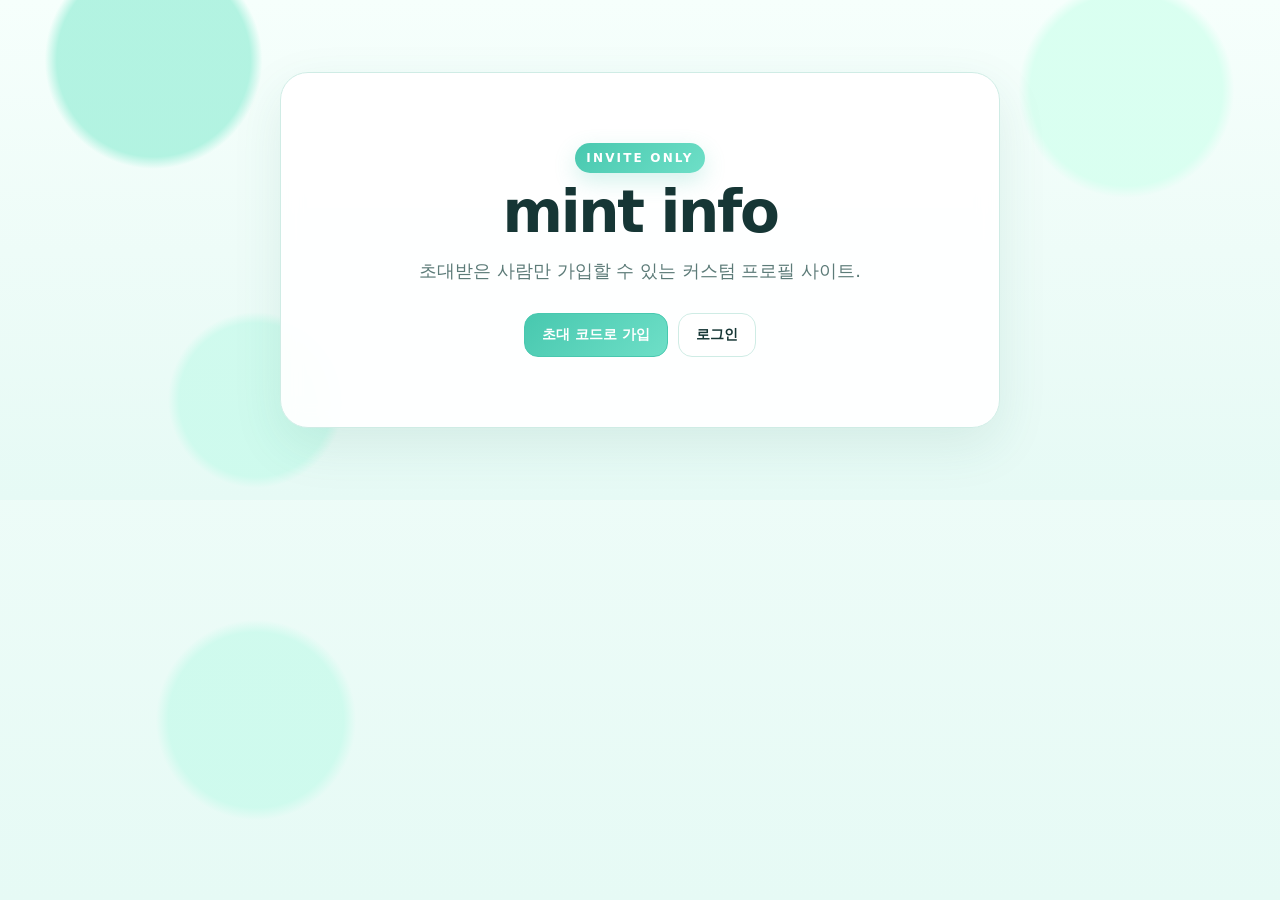
<file: index.html>
<!doctype html>
<html lang="ko">
<head>
  <meta charset="utf-8">
  <meta name="viewport" content="width=device-width,initial-scale=1">
  <title>mint info</title>
  <link rel="stylesheet" href="style.css">
</head>
<body>
  <main class="shell">
    <section class="hero card">
      <div class="eyebrow">INVITE ONLY</div>
      <h1>mint info</h1>
      <p>초대받은 사람만 가입할 수 있는 커스텀 프로필 사이트.</p>
      <div class="actions">
        <a class="btn primary" href="signup.html">초대 코드로 가입</a>
        <a class="btn" href="login.html">로그인</a>
      </div>
    </section>
  </main>
</body>
</html>
</file>
<file: style.css>
:root{
  --bg:#eefcf8;
  --card:rgba(255,255,255,.94);
  --text:#163635;
  --muted:#5c7b78;
  --line:#cfece5;
  --accent:#6edfc7;
  --accent-deep:#48c8af;
  --shadow:0 18px 50px rgba(41,113,98,.10);
}
*{box-sizing:border-box}
html,body{
  margin:0;
  min-height:100%;
  font-family:ui-sans-serif,system-ui,-apple-system,BlinkMacSystemFont,"Segoe UI",sans-serif;
  color:var(--text);
  background:
    radial-gradient(circle at 12% 12%,rgba(167,241,221,.85) 0 8%,transparent 9%),
    radial-gradient(circle at 88% 18%,rgba(216,255,240,.95) 0 8%,transparent 9%),
    radial-gradient(circle at 20% 80%,rgba(193,250,233,.65) 0 7%,transparent 8%),
    linear-gradient(180deg,#f6fffc 0%, #eefcf8 50%, #e6faf5 100%);
}
a{color:inherit}
.shell{width:min(720px,calc(100% - 32px));margin:0 auto;padding:72px 0}
.wide-shell{width:min(980px,calc(100% - 32px))}
.card{
  background:var(--card);
  border:1px solid var(--line);
  border-radius:28px;
  padding:36px;
  box-shadow:var(--shadow);
  backdrop-filter:blur(10px);
}
.hero{text-align:center;padding:70px 40px}
.hero h1,.form-card h1,.card h1{font-size:clamp(34px,7vw,58px);line-height:1;margin:10px 0 18px;letter-spacing:-.04em}
.hero p{font-size:18px;color:var(--muted)}
.eyebrow{
  display:inline-block;
  font-size:12px;
  font-weight:800;
  letter-spacing:.18em;
  background:linear-gradient(135deg,var(--accent-deep),var(--accent));
  color:white;
  padding:8px 11px;
  border-radius:999px;
  box-shadow:0 8px 22px rgba(72,200,175,.24);
}
.actions{display:flex;gap:10px;justify-content:center;flex-wrap:wrap;margin-top:30px}
.btn{
  appearance:none;
  border:1px solid var(--line);
  background:white;
  color:var(--text);
  text-decoration:none;
  padding:12px 17px;
  border-radius:14px;
  font-weight:800;
  cursor:pointer;
  font-size:14px;
  transition:transform .15s ease, box-shadow .15s ease, border-color .15s ease;
}
.btn:hover{transform:translateY(-1px);box-shadow:0 10px 24px rgba(72,200,175,.12);border-color:#b7e6da}
.btn.primary{
  background:linear-gradient(135deg,var(--accent-deep),var(--accent));
  border-color:var(--accent-deep);
  color:white;
}
.btn.wide{width:100%;margin-top:8px}
.form-card{max-width:560px;margin:auto}
.back{text-decoration:none;font-size:14px;color:var(--muted)}
form{margin-top:28px}
label{display:grid;gap:8px;font-size:13px;font-weight:800;margin-bottom:16px}
input,textarea,select{
  width:100%;
  border:1px solid var(--line);
  background:#fff;
  padding:13px 14px;
  border-radius:13px;
  font:inherit;
  outline:none;
}
input:focus,textarea:focus,select:focus{border-color:var(--accent-deep);box-shadow:0 0 0 3px rgba(72,200,175,.18)}
.muted{color:var(--muted)}
.small{font-size:13px}
.message{min-height:24px;font-size:14px;font-weight:700}
.message.error{color:#c53c58}
.message.success{color:#2d875c}
.topbar{
  height:64px;
  padding:0 24px;
  display:flex;
  align-items:center;
  justify-content:space-between;
  background:rgba(255,255,255,.84);
  border-bottom:1px solid var(--line);
  backdrop-filter:blur(14px);
  position:sticky;
  top:0;
  z-index:3;
}
.topbar nav{display:flex;gap:16px;align-items:center}
.topbar a,.link-button{text-decoration:none;font-weight:800;font-size:14px}
.brand{font-weight:900}
.link-button{border:0;background:none;cursor:pointer;padding:0}
.two-col{display:grid;grid-template-columns:1fr 1fr;gap:0 18px}
.full{grid-column:1/-1}
.public-card{text-align:center}
.avatar{
  width:96px;
  height:96px;
  border-radius:50%;
  display:grid;
  place-items:center;
  margin:0 auto 20px;
  background:linear-gradient(135deg,var(--accent-deep),var(--accent));
  color:white;
  font-size:36px;
  box-shadow:0 14px 28px rgba(72,200,175,.22);
}
.handle{color:var(--muted);margin-top:-8px}
.public-bio{white-space:pre-wrap;font-size:17px;line-height:1.7;margin:28px auto;max-width:560px}
.admin-controls{display:flex;gap:12px;align-items:end;flex-wrap:wrap;margin-top:24px}
.admin-controls label{margin:0;min-width:180px}
.table-wrap{overflow:auto;margin-top:16px}
table{width:100%;border-collapse:collapse;font-size:14px}
th,td{text-align:left;padding:12px;border-bottom:1px solid var(--line);white-space:nowrap}
.code{font-family:ui-monospace,SFMono-Regular,Menlo,monospace;font-weight:800}
@media(max-width:650px){
  .shell{padding:34px 0}
  .card{padding:24px;border-radius:22px}
  .hero{padding:48px 24px}
  .two-col{grid-template-columns:1fr}
  .full{grid-column:auto}
  .topbar{padding:0 14px}
  .topbar nav{gap:10px}
}

.field-help{font-size:12px;font-weight:600;color:var(--muted);margin-top:-2px}
.url-preview{display:block;font-size:12px;font-weight:800;color:var(--accent-deep);word-break:break-all;line-height:1.45;background:#effcf8;border:1px dashed #bfe9de;border-radius:10px;padding:9px 10px}

input[readonly]{background:#f4fbf8;color:var(--muted);cursor:not-allowed}

.font-admin-card{margin-top:22px}
.font-admin-card h2{font-size:28px;margin:10px 0 12px}
.font-admin-card input[type=file]{margin:14px 0;display:block}
.font-status-grid{display:grid;gap:8px;margin-top:18px}
.font-status-row{display:flex;justify-content:space-between;gap:16px;padding:10px 12px;border:1px solid var(--line);border-radius:12px;font-size:13px}
.font-status-row.ok b{color:#27866f}
.font-status-row.missing b{color:#c94b61}


/* BLOCKED SITE NAMES V1 */
.blocked-domain-card{margin-top:22px}
.blocked-domain-card h2{font-size:28px;margin:10px 0 12px}
.blocked-domain-controls label{min-width:min(360px,100%)}
.blocked-domain-list{display:grid;gap:8px;margin-top:14px}
.blocked-domain-item{
  display:flex;align-items:center;justify-content:space-between;gap:12px;
  padding:11px 12px;border:1px solid var(--line);border-radius:13px;background:#fbfffe
}
.blocked-domain-item>div{display:grid;gap:2px;min-width:0}
.blocked-domain-item b{font-family:ui-monospace,SFMono-Regular,Menlo,monospace;font-size:14px}
.blocked-domain-item small{color:var(--muted);font-size:11px}
.blocked-release-btn{padding:8px 10px;font-size:11px;flex:0 0 auto}
.blocked-domain-empty{padding:16px;text-align:center;border:1px dashed var(--line);border-radius:12px;color:var(--muted);font-size:13px}
.username-availability{display:block;min-height:16px;margin-top:-2px;font-size:12px;font-weight:800}
.username-availability.available{color:#2d875c}
.username-availability.blocked{color:#c53c58}
</file>
